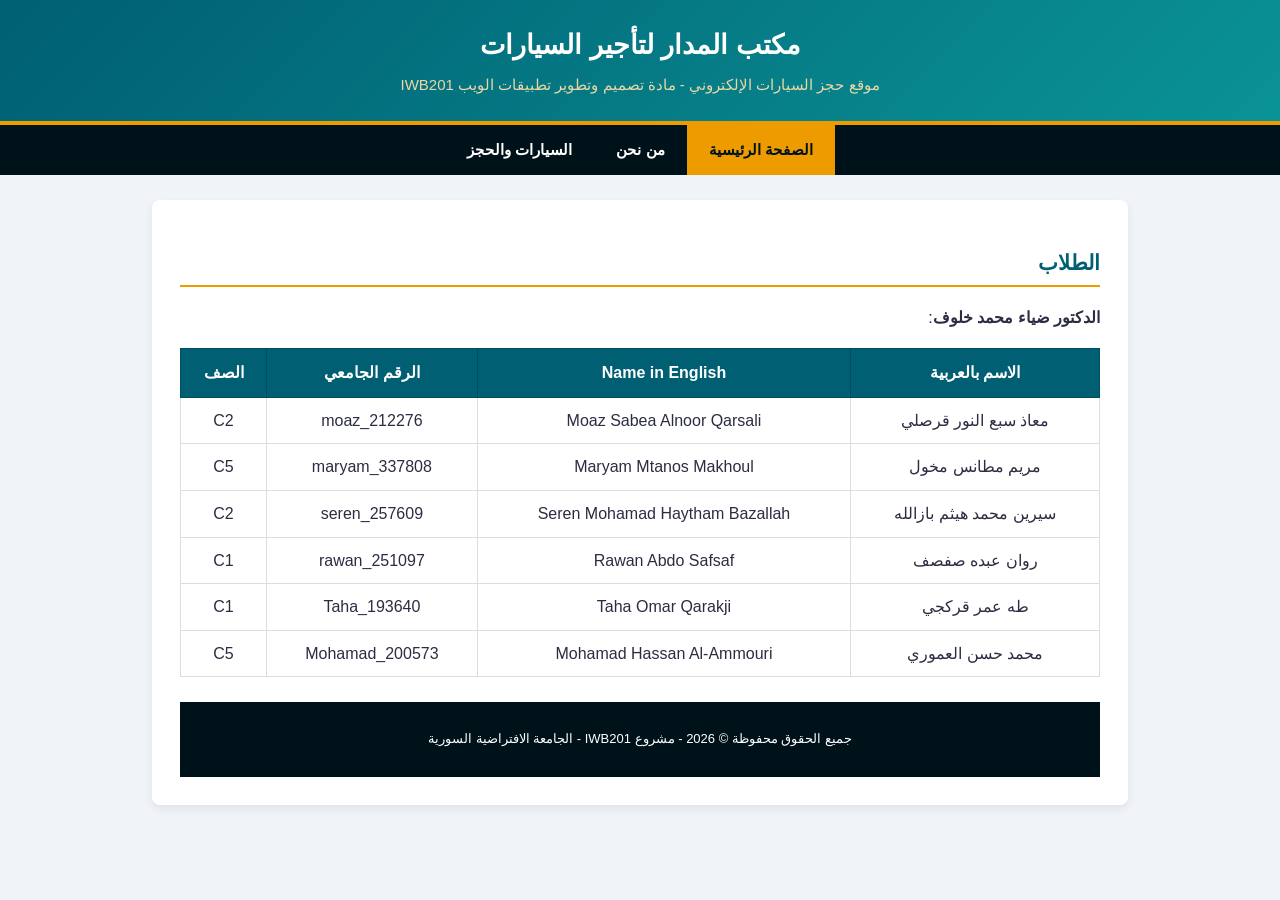
<file: index.html>
<!DOCTYPE html PUBLIC "-//W3C//DTD XHTML 1.0 Transitional//EN" "http://www.w3.org/TR/xhtml1/DTD/xhtml1-transitional.dtd">
<html xmlns="http://www.w3.org/1999/xhtml" xml:lang="ar" lang="ar" dir="rtl">
<head>
    <meta http-equiv="Content-Type" content="text/html; charset=utf-8" />
    <title>الصفحة الرئيسية - مكتب المدار لتأجير السيارات</title>
    <link rel="stylesheet" type="text/css" href="style.css" />
</head>
<body>

    <div id="header">
        <h1>مكتب المدار لتأجير السيارات</h1>
        <p>موقع حجز السيارات الإلكتروني - مادة تصميم وتطوير تطبيقات الويب IWB201</p>
    </div>

    <div id="nav">
        <ul>
            <li><a href="index.html" class="active">الصفحة الرئيسية</a></li>
            <li><a href="AboutUs.html">من نحن</a></li>
            <li><a href="Cars.html">السيارات والحجز</a></li>
        </ul>
    </div>

    <div id="content">
        <h2>    الطلاب</h2>
        <p>     <strong>الدكتور ضياء محمد خلوف</strong>:</p>

        <table class="data-table">
            <thead>
                <tr>
                    <th>الاسم بالعربية</th>
                    <th>Name in English</th>
                    <th>الرقم الجامعي</th>
                    <th>الصف</th>
                </tr>
            </thead>
            <tbody>
                <tr>
                    <td>معاذ سبع النور قرصلي</td>
                    <td>Moaz Sabea Alnoor Qarsali</td>
                    <td>moaz_212276</td>
                    <td>C2</td>
                </tr>
                <tr>
                    <td>مريم مطانس مخول</td>
                    <td>Maryam Mtanos Makhoul</td>
                    <td>maryam_337808</td>
                    <td>C5</td>
                </tr>
                <tr>
                    <td>سيرين محمد هيثم بازالله</td>
                    <td>Seren Mohamad Haytham Bazallah</td>
                    <td>seren_257609</td>
                    <td>C2</td>
                </tr>
                <tr>
                    <td>روان عبده صفصف</td>
                    <td>Rawan Abdo Safsaf</td>
                    <td>rawan_251097</td>
                    <td>C1</td>
                </tr>
                <tr>
                    <td>طه عمر قركجي</td>
                    <td>Taha Omar Qarakji</td>
                    <td>Taha_193640</td>
                    <td>C1</td>
                </tr>
                <tr>
                    <td>محمد حسن العموري</td>
                    <td>Mohamad Hassan Al-Ammouri</td>
                    <td>Mohamad_200573</td>
                    <td>C5</td>
                </tr>
            </tbody>
        </table>
    <div id="footer">
        <p>جميع الحقوق محفوظة &copy; 2026 - مشروع IWB201 - الجامعة الافتراضية السورية</p>
    </div>

</body>
</html>
</file>
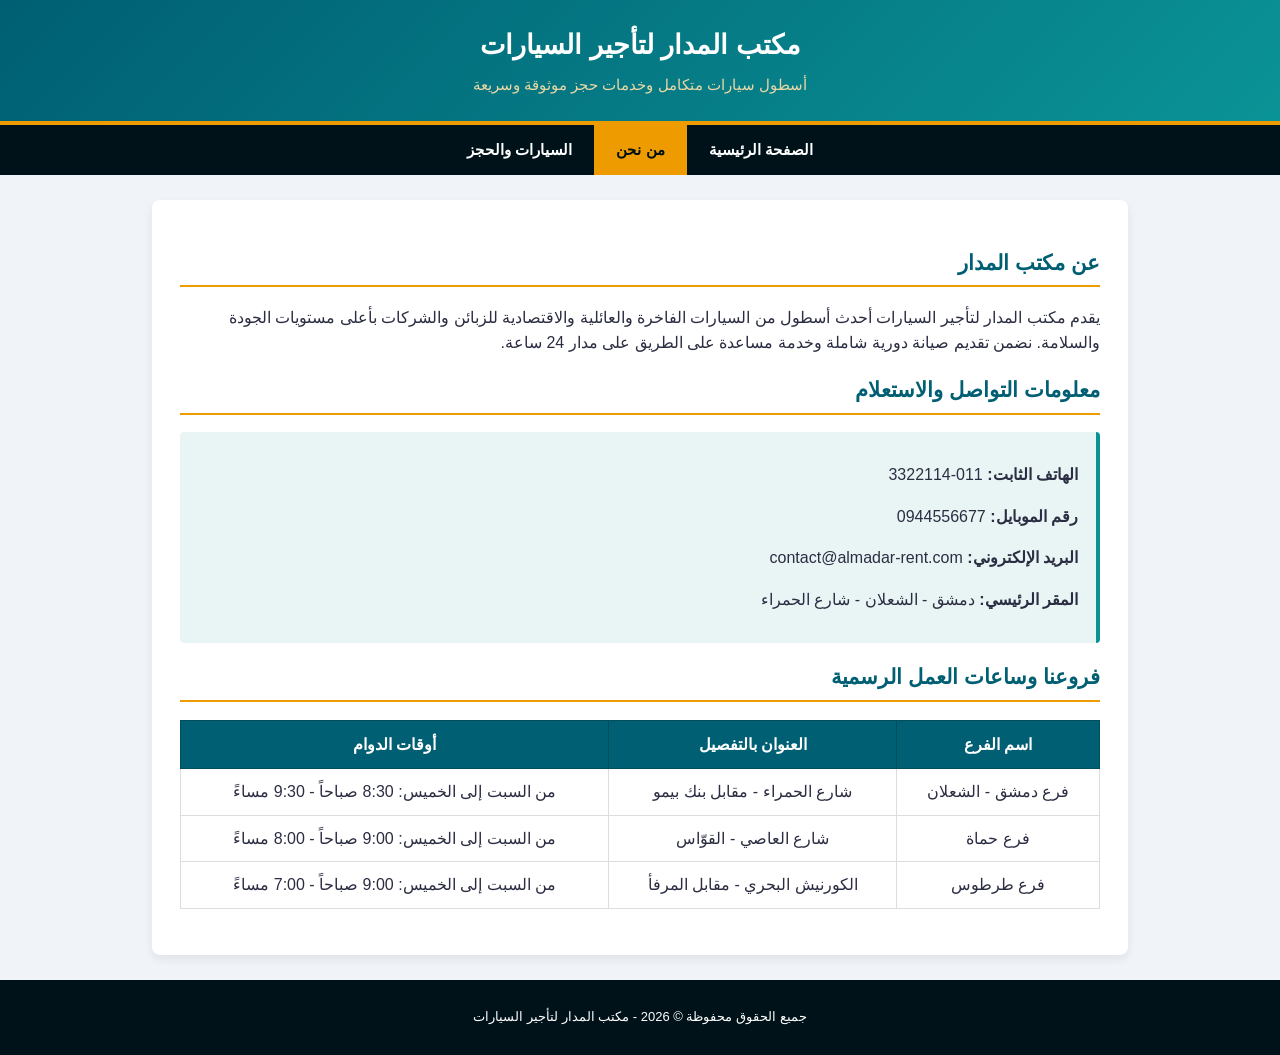
<file: AboutUs.html>
<!DOCTYPE html PUBLIC "-//W3C//DTD XHTML 1.0 Transitional//EN" "http://www.w3.org/TR/xhtml1/DTD/xhtml1-transitional.dtd">
<html xmlns="http://www.w3.org/1999/xhtml" xml:lang="ar" lang="ar" dir="rtl">
<head>
    <meta http-equiv="Content-Type" content="text/html; charset=utf-8" />
    <title>من نحن - مكتب المدار لتأجير السيارات</title>
    <link rel="stylesheet" type="text/css" href="style.css" />
</head>
<body>

    <div id="header">
        <h1>مكتب المدار لتأجير السيارات</h1>
        <p>أسطول سيارات متكامل وخدمات حجز موثوقة وسريعة</p>
    </div>

    <div id="nav">
        <ul>
            <li><a href="index.html">الصفحة الرئيسية</a></li>
            <li><a href="AboutUs.html" class="active">من نحن</a></li>
            <li><a href="Cars.html">السيارات والحجز</a></li>
        </ul>
    </div>

    <div id="content">
        <h2>عن مكتب المدار</h2>
        <p>يقدم مكتب المدار لتأجير السيارات أحدث أسطول من السيارات الفاخرة والعائلية والاقتصادية للزبائن والشركات بأعلى مستويات الجودة والسلامة. نضمن تقديم صيانة دورية شاملة وخدمة مساعدة على الطريق على مدار 24 ساعة.</p>

        <h2>معلومات التواصل والاستعلام</h2>
        <div class="info-box">
            <p><strong>الهاتف الثابت:</strong> 011-3322114</p>
            <p><strong>رقم الموبايل:</strong> 0944556677</p>
            <p><strong>البريد الإلكتروني:</strong> contact@almadar-rent.com</p>
            <p><strong>المقر الرئيسي:</strong> دمشق - الشعلان - شارع الحمراء</p>
        </div>

        <h2>فروعنا وساعات العمل الرسمية</h2>
        <table class="data-table">
            <thead>
                <tr>
                    <th>اسم الفرع</th>
                    <th>العنوان بالتفصيل</th>
                    <th>أوقات الدوام</th>
                </tr>
            </thead>
            <tbody>
                <tr>
                    <td>فرع دمشق - الشعلان</td>
                    <td>شارع الحمراء - مقابل بنك بيمو</td>
                    <td>من السبت إلى الخميس: 8:30 صباحاً - 9:30 مساءً</td>
                </tr>
                <tr>
                    <td>فرع حماة</td>
                    <td>شارع العاصي - القوّاس</td>
                    <td>من السبت إلى الخميس: 9:00 صباحاً - 8:00 مساءً</td>
                </tr>
                <tr>
                    <td>فرع طرطوس</td>
                    <td>الكورنيش البحري - مقابل المرفأ</td>
                    <td>من السبت إلى الخميس: 9:00 صباحاً - 7:00 مساءً</td>
                </tr>
            </tbody>
        </table>
    </div>

    <div id="footer">
        <p>جميع الحقوق محفوظة &copy; 2026 - مكتب المدار لتأجير السيارات</p>
    </div>

</body>
</html>
</file>
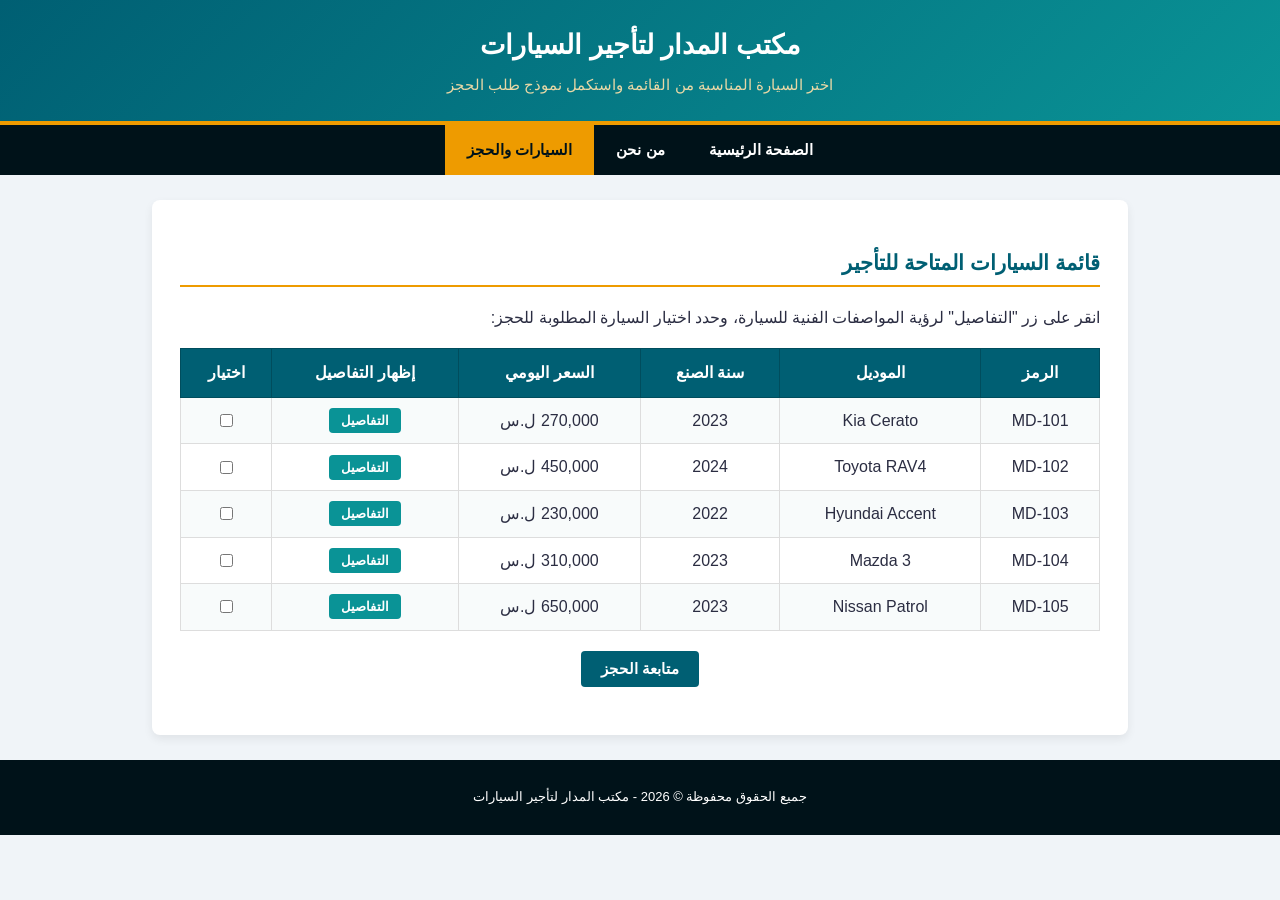
<file: Cars.html>
<!DOCTYPE html PUBLIC "-//W3C//DTD XHTML 1.0 Transitional//EN" "http://www.w3.org/TR/xhtml1/DTD/xhtml1-transitional.dtd">
<html xmlns="http://www.w3.org/1999/xhtml" xml:lang="ar" lang="ar" dir="rtl">
<head>
    <meta http-equiv="Content-Type" content="text/html; charset=utf-8" />
    <title>السيارات والحجز - مكتب المدار</title>
    <link rel="stylesheet" type="text/css" href="style.css" />
    <script type="text/javascript" src="https://code.jquery.com/jquery-3.6.0.min.js"></script>
    <script type="text/javascript" src="myFunctions.js"></script>
</head>
<body>

    <div id="header">
        <h1>مكتب المدار لتأجير السيارات</h1>
        <p>اختر السيارة المناسبة من القائمة واستكمل نموذج طلب الحجز</p>
    </div>

    <div id="nav">
        <ul>
            <li><a href="index.html">الصفحة الرئيسية</a></li>
            <li><a href="AboutUs.html">من نحن</a></li>
            <li><a href="Cars.html" class="active">السيارات والحجز</a></li>
        </ul>
    </div>

    <div id="content">
        <h2>قائمة السيارات المتاحة للتأجير</h2>
        <p>انقر على زر "التفاصيل" لرؤية المواصفات الفنية للسيارة، وحدد اختيار السيارة المطلوبة للحجز:</p>

        <form id="car-selection-form" action="#">
            <table class="cars-table">
                <thead>
                    <tr>
                        <th>الرمز</th>
                        <th>الموديل</th>
                        <th>سنة الصنع</th>
                        <th>السعر اليومي</th>
                        <th>إظهار التفاصيل</th>
                        <th>اختيار</th>
                    </tr>
                </thead>
                <tbody>
                    <!-- السيارة الأولى -->
                    <tr class="main-car-row">
                        <td>MD-101</td>
                        <td>Kia Cerato</td>
                        <td>2023</td>
                        <td>270,000 ل.س</td>
                        <td><button type="button" class="btn-toggle-details">التفاصيل</button></td>
                        <td><input type="checkbox" name="selectedCar" class="car-checkbox" value="MD-101" data-model="Kia Cerato" data-price="270000" /></td>
                    </tr>
                    <tr class="car-details-row">
                        <td colspan="6">
                            <div class="details-box">
                                <strong>المواصفات الفنية لـ MD-101:</strong>
                                <ul>
                                    <li><strong>نوع الوقود:</strong> بنزين 95</li>
                                    <li><strong>ناقل الحركة:</strong> أتوماتيك 6 سرعات</li>
                                    <li><strong>عدد المقاعد:</strong> 5 مقاعد سيدان</li>
                                    <li><strong>عداد الكيلومترات:</strong> 12,000 كم</li>
                                    <li><strong>اللون:</strong> كحلي ميتاليك</li>
                                </ul>
                            </div>
                        </td>
                    </tr>

                    <!-- السيارة الثانية -->
                    <tr class="main-car-row">
                        <td>MD-102</td>
                        <td>Toyota RAV4</td>
                        <td>2024</td>
                        <td>450,000 ل.س</td>
                        <td><button type="button" class="btn-toggle-details">التفاصيل</button></td>
                        <td><input type="checkbox" name="selectedCar" class="car-checkbox" value="MD-102" data-model="Toyota RAV4" data-price="450000" /></td>
                    </tr>
                    <tr class="car-details-row">
                        <td colspan="6">
                            <div class="details-box">
                                <strong>المواصفات الفنية لـ MD-102:</strong>
                                <ul>
                                    <li><strong>نوع الوقود:</strong> بنزين / هيبرد</li>
                                    <li><strong>ناقل الحركة:</strong> أتوماتيك دفع رباعي AWD</li>
                                    <li><strong>عدد المقاعد:</strong> 5 مقاعد SUV</li>
                                    <li><strong>عداد الكيلومترات:</strong> 8,000 كم</li>
                                    <li><strong>اللون:</strong> أبيض لؤلؤي</li>
                                </ul>
                            </div>
                        </td>
                    </tr>

                    <!-- السيارة الثالثة -->
                    <tr class="main-car-row">
                        <td>MD-103</td>
                        <td>Hyundai Accent</td>
                        <td>2022</td>
                        <td>230,000 ل.س</td>
                        <td><button type="button" class="btn-toggle-details">التفاصيل</button></td>
                        <td><input type="checkbox" name="selectedCar" class="car-checkbox" value="MD-103" data-model="Hyundai Accent" data-price="230000" /></td>
                    </tr>
                    <tr class="car-details-row">
                        <td colspan="6">
                            <div class="details-box">
                                <strong>المواصفات الفنية لـ MD-103:</strong>
                                <ul>
                                    <li><strong>نوع الوقود:</strong> بنزين اقتصادي</li>
                                    <li><strong>ناقل الحركة:</strong> أتوماتيك</li>
                                    <li><strong>عدد المقاعد:</strong> 5 مقاعد</li>
                                    <li><strong>عداد الكيلومترات:</strong> 30,000 كم</li>
                                    <li><strong>اللون:</strong> فضي</li>
                                </ul>
                            </div>
                        </td>
                    </tr>

                    <!-- السيارة الرابعة -->
                    <tr class="main-car-row">
                        <td>MD-104</td>
                        <td>Mazda 3</td>
                        <td>2023</td>
                        <td>310,000 ل.س</td>
                        <td><button type="button" class="btn-toggle-details">التفاصيل</button></td>
                        <td><input type="checkbox" name="selectedCar" class="car-checkbox" value="MD-104" data-model="Mazda 3" data-price="310000" /></td>
                    </tr>
                    <tr class="car-details-row">
                        <td colspan="6">
                            <div class="details-box">
                                <strong>المواصفات الفنية لـ MD-104:</strong>
                                <ul>
                                    <li><strong>نوع الوقود:</strong> بنزين ممتاز</li>
                                    <li><strong>ناقل الحركة:</strong> أوتوماتيك SkyActiv</li>
                                    <li><strong>عدد المقاعد:</strong> 5 مقاعد</li>
                                    <li><strong>عداد الكيلومترات:</strong> 19,000 كم</li>
                                    <li><strong>اللون:</strong> أحمر كريستالي</li>
                                </ul>
                            </div>
                        </td>
                    </tr>

                    <!-- السيارة الخامسة -->
                    <tr class="main-car-row">
                        <td>MD-105</td>
                        <td>Nissan Patrol</td>
                        <td>2023</td>
                        <td>650,000 ل.س</td>
                        <td><button type="button" class="btn-toggle-details">التفاصيل</button></td>
                        <td><input type="checkbox" name="selectedCar" class="car-checkbox" value="MD-105" data-model="Nissan Patrol" data-price="650000" /></td>
                    </tr>
                    <tr class="car-details-row">
                        <td colspan="6">
                            <div class="details-box">
                                <strong>المواصفات الفنية لـ MD-105:</strong>
                                <ul>
                                    <li><strong>نوع الوقود:</strong> بنزين V8</li>
                                    <li><strong>ناقل الحركة:</strong> أوتوماتيك 7 سرعات 4WD</li>
                                    <li><strong>عدد المقاعد:</strong> 7 مقاعد عائلية فاخرة</li>
                                    <li><strong>عداد الكيلومترات:</strong> 22,000 كم</li>
                                    <li><strong>اللون:</strong> أسود ميتاليك</li>
                                </ul>
                            </div>
                        </td>
                    </tr>
                </tbody>
            </table>

            <div class="center-btn">
                <button type="button" id="btn-continue" class="btn-primary">متابعة الحجز</button>
            </div>
        </form>

        <!-- نموذج طلب الحجز -->
        <div id="booking-section" style="display: none;">
            <hr />
            <h2>نموذج طلب الحجز الإلكتروني</h2>
            <form id="booking-form" action="#" onsubmit="return handleFormSubmit(event);">
                <div class="form-group">
                    <label for="fullName">الاسم الكامل (أحرف هجائية عربية فقط):</label>
                    <input type="text" id="fullName" name="fullName" placeholder="أدخل الاسم بالعربية" />
                    <span class="error-msg" id="fullName-err"></span>
                </div>

                <div class="form-group">
                    <label for="nationalId">الرقم الوطني (11 رقم - إلزامي): <span class="required">*</span></label>
                    <input type="text" id="nationalId" name="nationalId" placeholder="مثال: 01012345678" />
                    <span class="error-msg" id="nationalId-err"></span>
                </div>

                <div class="form-group">
                    <label for="startDate">تاريخ بداية التأجير: <span class="required">*</span></label>
                    <input type="date" id="startDate" name="startDate" />
                    <span class="error-msg" id="startDate-err"></span>
                </div>

                <div class="form-group">
                    <label for="endDate">تاريخ نهاية التأجير: <span class="required">*</span></label>
                    <input type="date" id="endDate" name="endDate" />
                    <span class="error-msg" id="endDate-err"></span>
                </div>

                <div class="form-group">
                    <label for="mobile">رقم الموبايل (Syriatel / MTN):</label>
                    <input type="text" id="mobile" name="mobile" placeholder="مثال: 0944123456" />
                    <span class="error-msg" id="mobile-err"></span>
                </div>

                <div class="form-group">
                    <label for="email">البريد الإلكتروني:</label>
                    <input type="text" id="email" name="email" placeholder="example@domain.com" />
                    <span class="error-msg" id="email-err"></span>
                </div>

                <div class="center-btn">
                    <input type="submit" value="إرسال طلب الحجز" class="btn-submit" />
                </div>
            </form>
        </div>

        <!-- النافذة المنبثقة لملخص الحجز -->
        <div id="result-modal" class="modal-overlay" style="display: none;">
            <div class="modal-content">
                <span class="close-modal" onclick="closeResultModal()">&times;</span>
                <h3>نتيجة وتفاصيل طلب الحجز</h3>
                <div id="modal-details-content">
                    <!-- سيتم عرض النتائج هنا -->
                </div>
                <div class="center-btn" style="margin-top: 15px;">
                    <button type="button" onclick="closeResultModal()" class="btn-primary">إغلاق النافذة</button>
                </div>
            </div>
        </div>

    </div>

    <div id="footer">
        <p>جميع الحقوق محفوظة &copy; 2026 - مكتب المدار لتأجير السيارات</p>
    </div>

</body>
</html>
</file>
<file: style.css>
/* =========================================================
   ملف التنسيقات الخارجي الموحد style.css (النسخة 2)
   مكتب المدار لتأجير السيارات - IWB201
   ========================================================= */

body {
    font-family: 'Segoe UI', Arial, sans-serif;
    background-color: #f0f4f8;
    color: #2b2d42;
    margin: 0;
    padding: 0;
    direction: rtl;
    line-height: 1.6;
}

/* الرأسية (Header) */
#header {
    background: linear-gradient(135deg, #005f73 0%, #0a9396 100%);
    color: #ffffff;
    padding: 24px 20px;
    text-align: center;
    border-bottom: 4px solid #ee9b00;
}

#header h1 {
    margin: 0;
    font-size: 27px;
}

#header p {
    margin: 6px 0 0 0;
    font-size: 15px;
    color: #e9d8a6;
}

/* شريط التنقل (Nav Bar) */
#nav {
    background-color: #001219;
    overflow: hidden;
}

#nav ul {
    list-style-type: none;
    margin: 0;
    padding: 0;
    display: flex;
    justify-content: center;
}

#nav ul li a {
    display: block;
    color: #ffffff;
    padding: 13px 22px;
    text-decoration: none;
    font-weight: bold;
    font-size: 15px;
    transition: background-color 0.3s;
}

#nav ul li a:hover, #nav ul li a.active {
    background-color: #ee9b00;
    color: #001219;
}

/* حاوية المحتوى */
#content {
    max-width: 920px;
    margin: 25px auto;
    background-color: #ffffff;
    padding: 28px;
    border-radius: 8px;
    box-shadow: 0 4px 10px rgba(0,0,0,0.07);
}

#content h2 {
    color: #005f73;
    border-bottom: 2px solid #ee9b00;
    padding-bottom: 6px;
    font-size: 21px;
}

/* الجداول */
.data-table, .cars-table {
    width: 100%;
    border-collapse: collapse;
    margin: 18px 0;
}

.data-table th, .cars-table th {
    background-color: #005f73;
    color: #ffffff;
    padding: 11px;
    border: 1px solid #004d5d;
}

.data-table td, .cars-table td {
    padding: 10px;
    text-align: center;
    border: 1px solid #dddddd;
}

.cars-table tr.main-car-row:nth-child(4n+1) {
    background-color: #f8fbfb;
}

/* تفاصيل السيارة */
.car-details-row {
    display: none;
    background-color: #e9d8a6;
}

.details-box {
    text-align: right;
    padding: 12px 18px;
    border: 1px solid #ee9b00;
    border-radius: 5px;
}

.info-box {
    background-color: #e9f5f5;
    border-right: 4px solid #0a9396;
    padding: 14px 18px;
    margin: 15px 0;
    border-radius: 4px;
}

/* حقول الإدخال */
.form-group {
    margin-bottom: 16px;
}

label {
    display: block;
    font-weight: bold;
    margin-bottom: 5px;
    color: #001219;
}

span.required {
    color: #ae2012;
}

/* تنسيق موحد لحقول النص والتاريخ */
input[type="text"], input[type="date"], input[type="email"] {
    width: 100%;
    max-width: 440px;
    padding: 9px 12px;
    border: 1px solid #bbbbbb;
    border-radius: 4px;
    font-size: 14px;
    background-color: #fdfdfd;
}

input[type="text"]:focus, input[type="date"]:focus, input[type="email"]:focus {
    border-color: #0a9396;
    outline: none;
    box-shadow: 0 0 4px rgba(10, 147, 150, 0.4);
}

/* الأزرار */
.btn-primary, .btn-submit, .btn-toggle-details {
    background-color: #005f73;
    color: #ffffff;
    border: none;
    padding: 9px 20px;
    font-size: 15px;
    font-weight: bold;
    border-radius: 4px;
    cursor: pointer;
}

.btn-toggle-details {
    padding: 5px 12px;
    font-size: 13px;
    background-color: #0a9396;
}

.btn-primary:hover, .btn-submit:hover {
    background-color: #ee9b00;
    color: #001219;
}

.center-btn {
    text-align: center;
    margin: 20px 0;
}

.error-msg {
    color: #ae2012;
    font-size: 13px;
    display: block;
    margin-top: 3px;
}

/* النافذة المنبثقة */
.modal-overlay {
    position: fixed;
    top: 0;
    left: 0;
    width: 100%;
    height: 100%;
    background-color: rgba(0, 0, 0, 0.55);
    z-index: 1000;
    display: flex;
    justify-content: center;
    align-items: center;
}

.modal-content {
    background-color: #ffffff;
    width: 90%;
    max-width: 530px;
    padding: 22px 28px;
    border-radius: 8px;
    position: relative;
    direction: rtl;
}

.close-modal {
    position: absolute;
    top: 12px;
    left: 18px;
    font-size: 22px;
    cursor: pointer;
}

.total-box {
    background-color: #e9f5f5;
    border: 1px solid #94d2bd;
    padding: 10px;
    border-radius: 4px;
    margin-top: 12px;
}

/* التذييل */
#footer {
    background-color: #001219;
    color: #ffffff;
    text-align: center;
    padding: 14px;
    margin-top: 25px;
    font-size: 13px;
}
</file>
